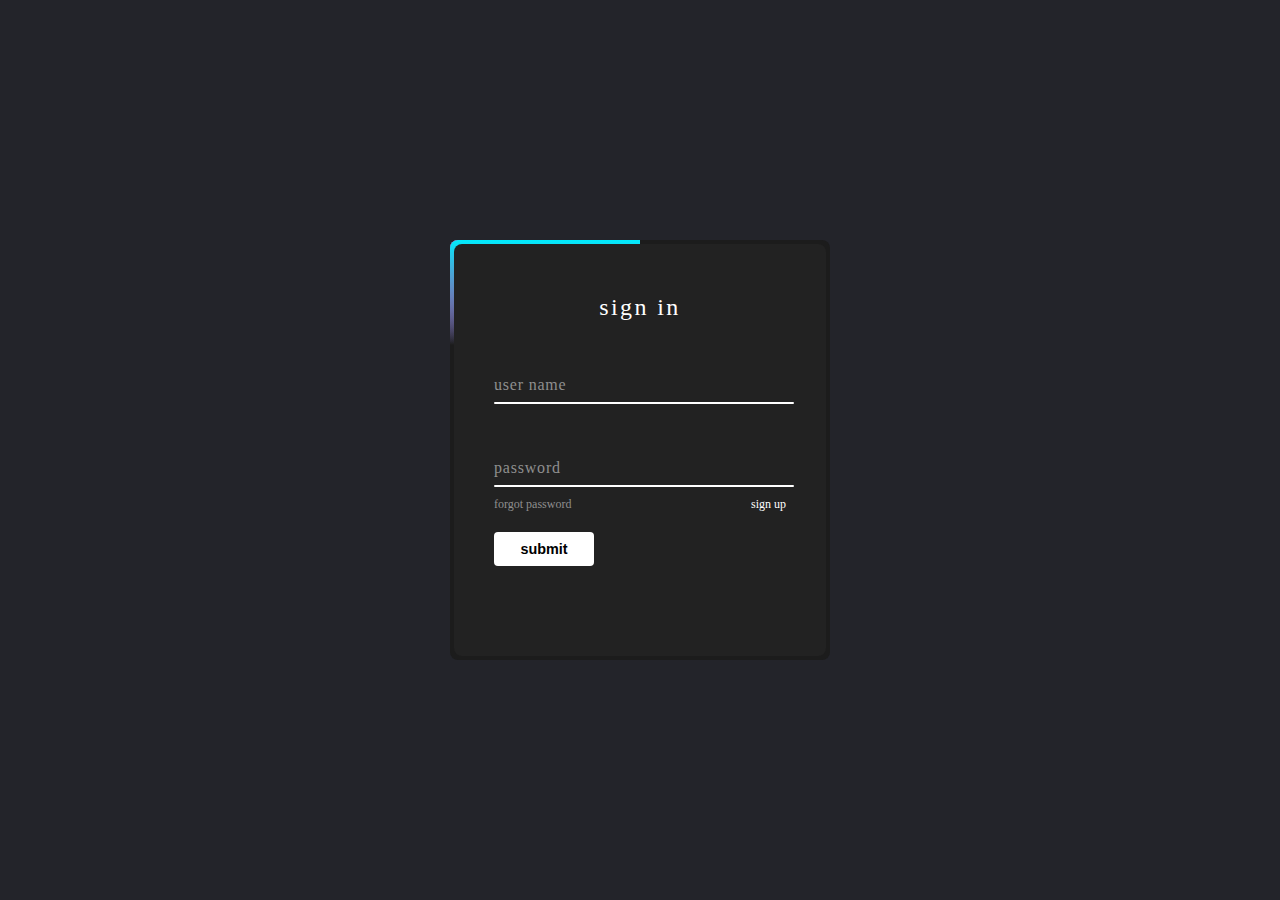
<file: login/login.html>
<!DOCTYPE html>
<html lang="en">
  <head>
    <meta charset="UTF-8" />
    <meta name="viewport" content="width=device-width, initial-scale=1.0" />
    <title>Document</title>
    <link rel="stylesheet" href="../style/login.css" />
  </head>
  <body>
    <div class="box">
      <span class="borderline"></span>
      <form>
        <h2>sign in</h2>
        <div class="inputbox">
          <input type="text" required="required" />
          <span>user name</span>
          <i></i>
        </div>
        <div class="inputbox">
          <input type="password" required="required" />
          <span>password</span>
          <i></i>
        </div>
        <div class="links">
          <a href="#">forgot password</a>
          <a href="#">sign up</a>
        </div>
        <input type="submit" value="submit" />
      </form>
    </div>
  </body>
</html>
</file>
<file: style/login.css>
* {
  margin: 0;
  padding: 0;
  box-sizing: border-box;
}
body {
  display: flex;
  justify-content: center;
  align-items: center;
  min-height: 100vh;
  background: #23242a;
}
.box {
  position: relative;
  width: 380px;
  height: 420px;
  background: #1c1c1c;
  border-radius: 8px;
  overflow: hidden;
}
.box::before {
  content: "";
  position: absolute;
  top: -50%;
  left: -50%;
  width: 380px;
  height: 420px;
  background: linear-gradient(
    0deg,
    transparent,
    transparent,
    #00ebfc,
    #00ebfc,
    #00ebfc
  );
  z-index: 1;
  transform-origin: bottom right;
  animation: animate 6s linear infinite;
}
.box::after {
  content: "";
  position: absolute;
  top: -50%;
  left: -50%;
  width: 380px;
  height: 420px;
  background: linear-gradient(
    0deg,
    transparent,
    transparent,
    #00ebfc,
    #00ebfc,
    #00ebfc
  );
  z-index: 1;
  transform-origin: bottom right;
  animation: animate 6s linear infinite;
  animation-delay: -3s;
}
.borderline {
  position: absolute;
  top: 0;
  inset: 0;
}
.borderline::before {
  content: "";
  position: absolute;
  top: -50%;
  left: -50%;
  width: 380px;
  height: 420px;
  background: linear-gradient(
    0deg,
    transparent,
    transparent,
    #ff0080,
    #ff0080,
    #ff0080
  );
  z-index: 1;
  transform-origin: bottom right;
  animation: animate 6s linear infinite;
  animation-delay: -1.5s;
}
.borderline::after {
  content: "";
  position: absolute;
  top: -50%;
  left: -50%;
  width: 380px;
  height: 420px;
  background: linear-gradient(
    0deg,
    transparent,
    transparent,
    #ff0080,
    #ff0080,
    #ff0080
  );
  z-index: 1;
  transform-origin: bottom right;
  animation: animate 6s linear infinite;
  animation-delay: -4.5s;
}
@keyframes animate {
  0% {
    transform: rotate(0deg);
  }
  100% {
    transform: rotate(360deg);
  }
}
.box form {
  position: absolute;
  inset: 4px;
  background-color: #222;
  padding: 50px 40px;
  border-radius: 8px;
  z-index: 2;
  display: flex;
  flex-direction: column;
}
.box form h2 {
  color: #fff;
  font-weight: 500;
  text-align: center;
  letter-spacing: 0.1em;
}
.box form .inputbox {
  position: relative;
  width: 300px;
  margin-top: 35px;
}
.box form .inputbox input {
  position: relative;
  width: 100%;
  padding: 20px 10px 10px;
  background: transparent;
  outline: none;
  border: none;
  box-shadow: none;
  color: #23242a;
  font-size: 1em;
  letter-spacing: 0.05em;
  transition: 0.5s;
  z-index: 10;
}
.box form .inputbox span {
  position: absolute;
  left: 0;
  padding: 20px 0px 10px;
  pointer-events: none;
  color: #8f8f8f;
  font-size: 1em;
  font-size: 1em;
  letter-spacing: 0.05em;
  transition: 0.5s;
}
.box form .inputbox input:valid ~ span,
.box form .inputbox input:focus ~ span {
  color: #fff;
  font-size: 0.75em;
  transform: translateY(-34px);
}
.box form .inputbox i {
  position: absolute;
  left: 0;
  bottom: 0;
  width: 100%;
  height: 2px;
  background: #fff;
  border-radius: 4px;
  overflow: hidden;
  transition: 0.5s;
  pointer-events: none;
}
.box form .inputbox input:valid ~ i,
.box form .inputbox input:focus ~ i {
  height: 44px;
}
.box form .links {
  display: flex;
  justify-content: space-between;
}
.box form .links a {
  margin: 10px 0;
  font-size: 0.75em;
  color: #8f8f8f;
  text-decoration: none;
}
.box form .links a:hover,
.box form .links a:nth-child(2) {
  color: #fff;
}
.box form input[type="submit"] {
  border: none;
  outline: none;
  padding: 9px 25px;
  background: #fff;
  cursor: pointer;
  font-size: 0.9em;
  border-radius: 4px;
  font-weight: 600;
  width: 100px;
  margin-top: 10px;
}
.box form input[type="submit"]:active {
  opacity: 0.9;
}
</file>
